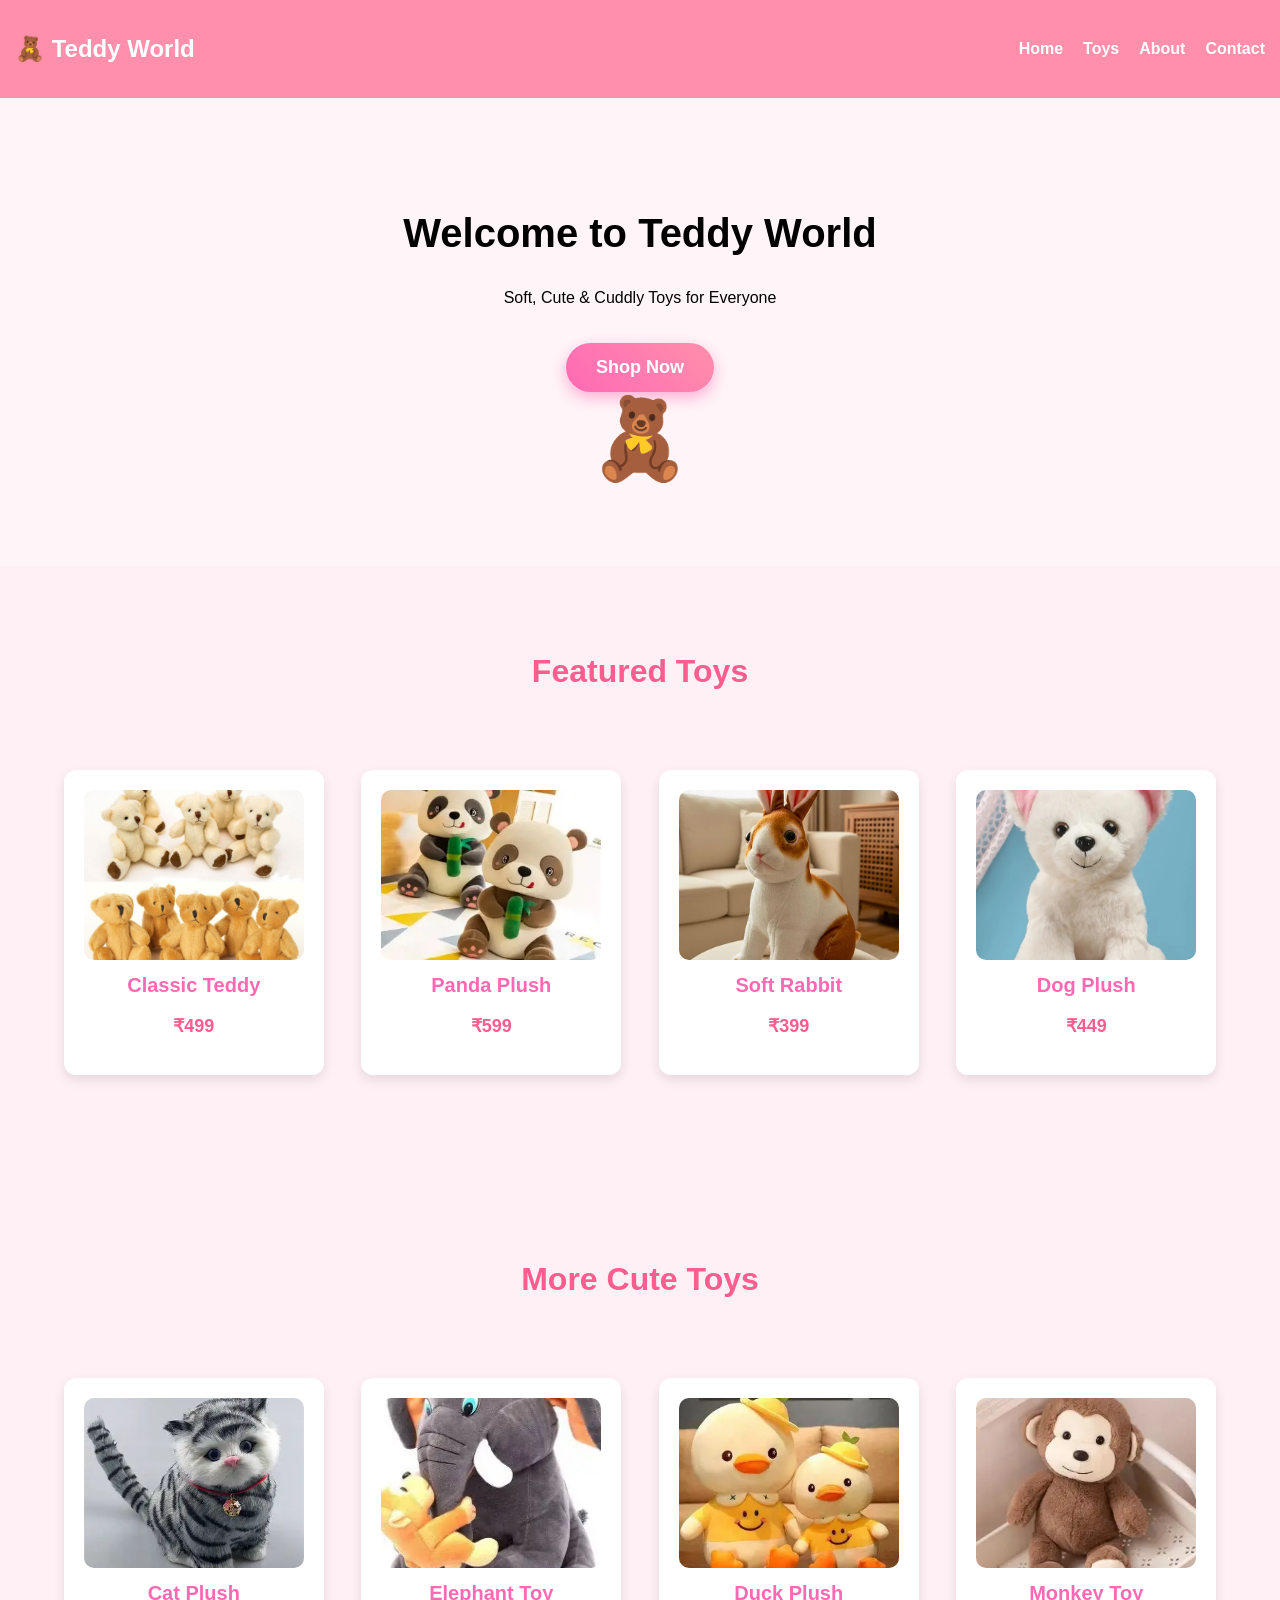
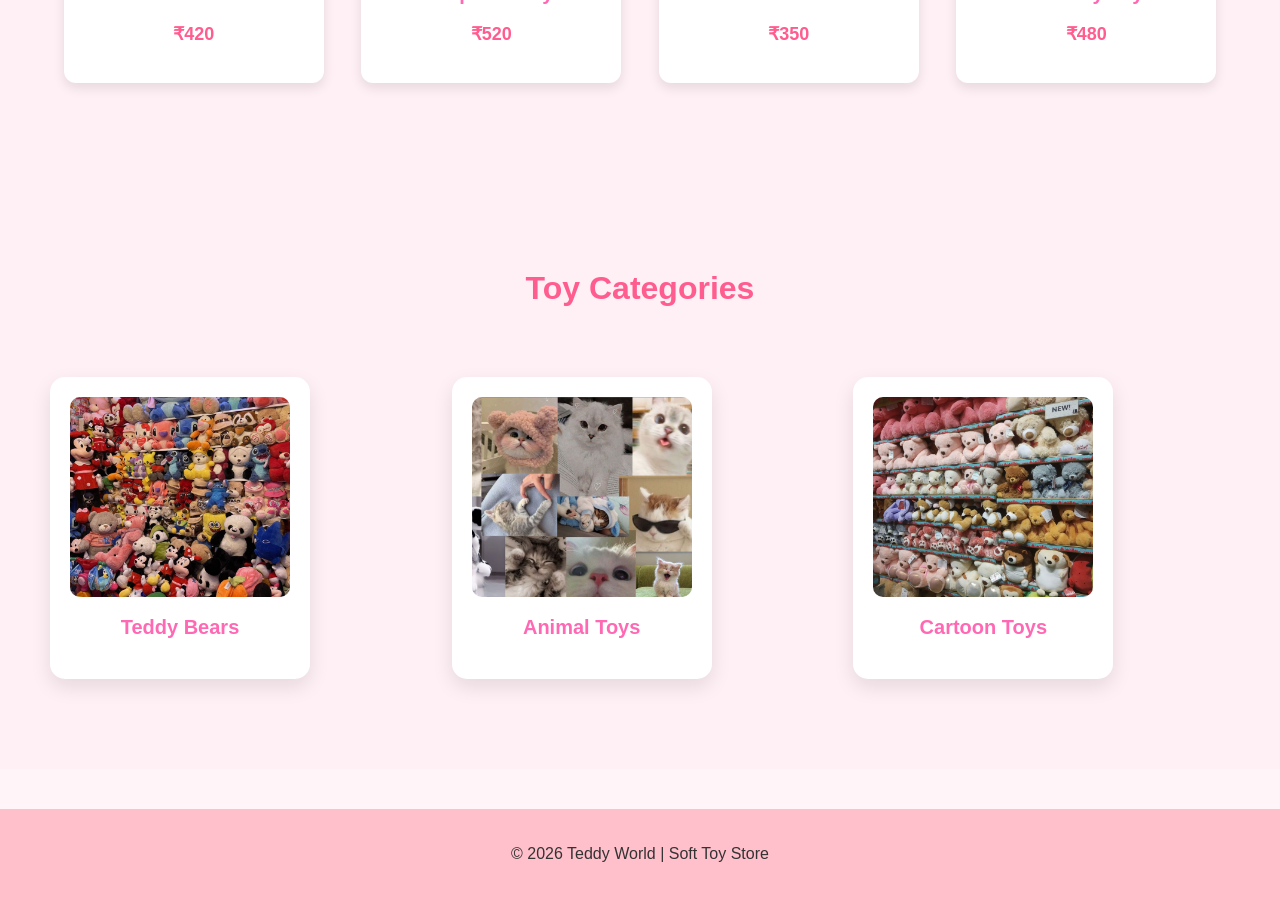
<file: index.html>
<!DOCTYPE html>
<html lang="en">
<head>
<meta charset="UTF-8">
<title>Soft Toy Store</title>

<!-- Google Analytics -->
<script async src="https://www.googletagmanager.com/gtag/js?id=G-FGJHS94BFD"></script>
<script>
window.dataLayer = window.dataLayer || [];
function gtag(){dataLayer.push(arguments);}
gtag('js', new Date());
gtag('config', 'G-FGJHS94BFD');
</script>

<link rel="stylesheet" href="style.css">
</head>
<head>
<meta charset="UTF-8">
<meta name="viewport" content="width=device-width, initial-scale=1.0">

<title>Buy Soft Toys Online | Teddy World India</title>

<meta name="description" content="Buy soft toys, teddy bears, panda plush, rabbit toys at best price in India. Teddy World offers cute and cuddly toys for kids and gifts.">

<meta name="keywords" content="soft toys, teddy bear, plush toys, kids toys, buy toys online India, cute toys">

<meta name="author" content="Teddy World">

<!-- SEO Open Graph (for WhatsApp / Instagram preview) -->
<meta property="og:title" content="Teddy World - Soft Toys Store">
<meta property="og:description" content="Cute & cuddly soft toys at best price">
<meta property="og:image" content="images/k1.jpg">
<meta property="og:type" content="website">

<!-- Favicon -->
<link rel="icon" href="images/favicon.ico">

<link rel="stylesheet" href="style.css">
</head>
<body>

<!-- NAVBAR -->
<nav>
<h2>🧸 Teddy World</h2>

<ul>
<li><a href="index.html">Home</a></li>
<li><a href="products.html">Toys</a></li>
<li><a href="about.html">About</a></li>
<li><a href="contact.html">Contact</a></li>
</ul>

</nav>


<!-- HERO SECTION -->
<section class="hero">

<h1 class="animate-text">Welcome to Teddy World</h1>

<p>Soft, Cute & Cuddly Toys for Everyone</p>

<a href="products.html" class="shop-btn">Shop Now</a>

<div class="floating-toy">🧸</div>

</section>


<!-- FEATURED TOYS -->
<section class="featured">

<h2>Featured Toys</h2>

<div class="toy-container">

<div class="toy-card">
<img src="images/k1.jpg">
<h3>Classic Teddy</h3>
<p>₹499</p>
</div>

<div class="toy-card">
<img src="images/k7 panda.webp">
<h3>Panda Plush</h3>
<p>₹599</p>
</div>

<div class="toy-card">
<img src="images/k2 rabbit.webp">
<h3>Soft Rabbit</h3>
<p>₹399</p>
</div>

<div class="toy-card">
<img src="images/k3 dog.webp">
<h3>Dog Plush</h3>
<p>₹449</p>
</div>

</div>

</section>


<!-- MORE TOYS -->
<!-- MORE TOYS -->
<section class="featured">

<h2>More Cute Toys</h2>

<div class="toy-container">

<div class="toy-card">
<img src="images/k4 cat.webp">
<h3>Cat Plush</h3>
<p>₹420</p>
</div>

<div class="toy-card">
<img src="images/k5 elephant.webp">
<h3>Elephant Toy</h3>
<p>₹520</p>
</div>

<div class="toy-card">
<img src="images/k8 duck.webp">
<h3>Duck Plush</h3>
<p>₹350</p>
</div>

<div class="toy-card">
<img src="images/k6 monkey.webp">
<h3>Monkey Toy</h3>
<p>₹480</p>
</div>

</div>

</section>


<!-- TOY CATEGORIES -->
<section class="categories">

<h2>Toy Categories</h2>

<div class="category-box">

<div class="category">
<img src="images/soft toys.jpg">
<h3>Teddy Bears</h3>
</div>

<div class="category">
<img src="images/cats.jpg">
<h3>Animal Toys</h3>
</div>

<div class="category">
<img src="images/bg.jpg">
<h3>Cartoon Toys</h3>
</div>

</div>

</section>


<!-- FOOTER -->
<footer>

<p>© 2026 Teddy World | Soft Toy Store</p>

</footer>

</body>
</html>
</file>
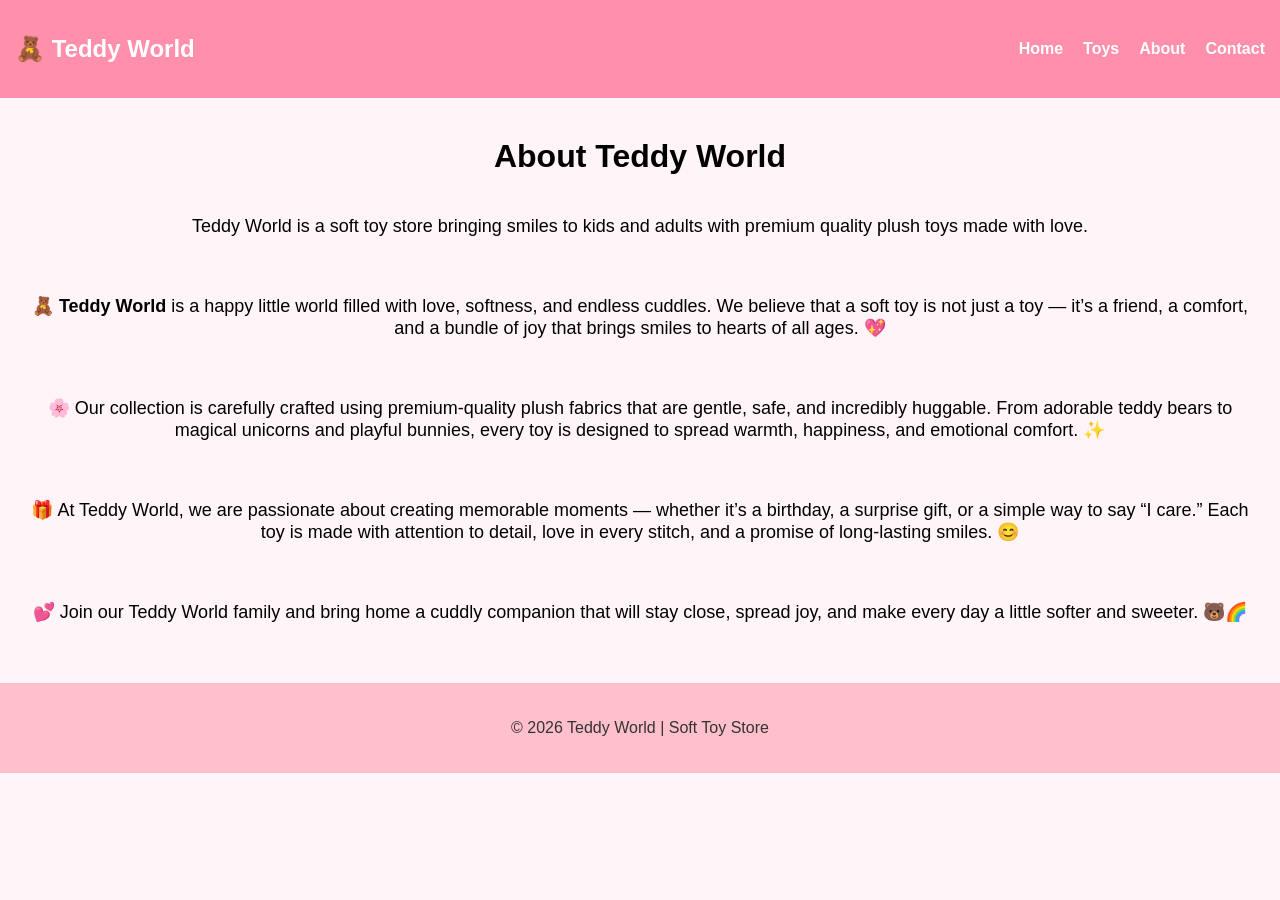
<file: about.html>
<!DOCTYPE html>
<html lang="en">
<head>
<meta charset="UTF-8">

<meta name="viewport" content="width=device-width, initial-scale=1.0">

<title>About Teddy World | Soft Toy Store in India</title>

<meta name="description" content="Learn about Teddy World - a premium soft toy store offering cute teddy bears, plush toys, and cuddly gifts for kids and loved ones.">

<meta name="keywords" content="about teddy world, soft toy store India, teddy bear shop, plush toys, kids gifts">

<meta name="author" content="Teddy World">

<!-- Open Graph (Social Media SEO) -->
<meta property="og:title" content="About Teddy World">
<meta property="og:description" content="Cute, soft and cuddly toys made with love">
<meta property="og:image" content="images/k1.jpg">
<meta property="og:type" content="website">

<link rel="stylesheet" href="style.css">

<link rel="icon" href="images/favicon.ico">
</head>

<body>

<!-- HEADER -->
<header>
<nav>
    <h2>🧸 Teddy World</h2>
    <ul>
        <li><a href="index.html" title="Home Page">Home</a></li>
        <li><a href="products.html" title="View Toys">Toys</a></li>
        <li><a href="about.html" title="About Teddy World">About</a></li>
        <li><a href="contact.html" title="Contact Us">Contact</a></li>
    </ul>
</nav>
</header>

<!-- MAIN CONTENT -->
<main>

<h1 class="page-title">About Teddy World</h1>

<p class="content">
Teddy World is a soft toy store bringing smiles to kids and adults with premium quality plush toys made with love.
</p>

<p class="content">
🧸 <strong>Teddy World</strong> is a happy little world filled with love, softness, and endless cuddles.
We believe that a soft toy is not just a toy — it’s a friend, a comfort, and a bundle of joy that brings
smiles to hearts of all ages. 💖
</p>

<p class="content">
🌸 Our collection is carefully crafted using premium-quality plush fabrics that are gentle, safe,
and incredibly huggable. From adorable teddy bears to magical unicorns and playful bunnies,
every toy is designed to spread warmth, happiness, and emotional comfort. ✨
</p>

<p class="content">
🎁 At Teddy World, we are passionate about creating memorable moments — whether it’s a birthday,
a surprise gift, or a simple way to say “I care.” Each toy is made with attention to detail,
love in every stitch, and a promise of long-lasting smiles. 😊
</p>

<p class="content">
💕 Join our Teddy World family and bring home a cuddly companion that will stay close,
spread joy, and make every day a little softer and sweeter. 🐻🌈
</p>

</main>

<!-- SCHEMA MARKUP -->
<script type="application/ld+json">
{
 "@context": "https://schema.org",
 "@type": "AboutPage",
 "name": "About Teddy World",
 "description": "Soft toy store offering teddy bears and plush toys in India"
}
</script>

<!-- FOOTER -->
<footer>
<p>© 2026 Teddy World | Soft Toy Store</p>
</footer>

</body>
</html>
</file>
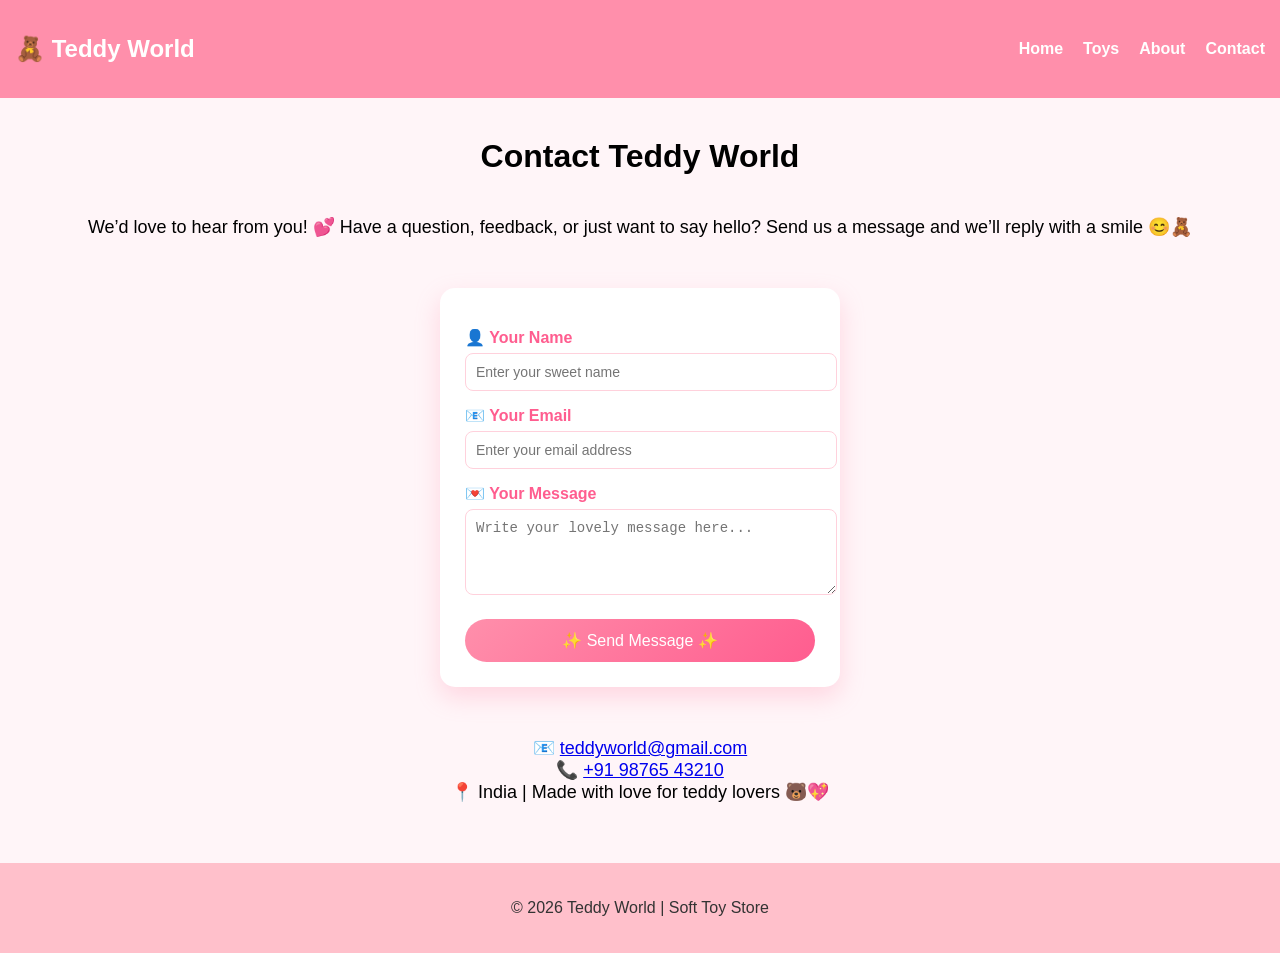
<file: contact.html>
<!DOCTYPE html>
<html lang="en">
<head>
<meta charset="UTF-8">

<meta name="viewport" content="width=device-width, initial-scale=1.0">

<title>Contact Teddy World | Soft Toy Store India</title>

<meta name="description" content="Contact Teddy World for soft toys, teddy bears, and plush toys. Get in touch for orders, support, or queries.">

<meta name="keywords" content="contact teddy world, toy store contact, plush toys support, teddy bear shop India">

<meta name="author" content="Teddy World">

<!-- Open Graph -->
<meta property="og:title" content="Contact Teddy World">
<meta property="og:description" content="Get in touch with Teddy World for cute soft toys">
<meta property="og:image" content="images/k1.jpg">
<meta property="og:type" content="website">

<link rel="stylesheet" href="style.css">
<link rel="icon" href="images/favicon.ico">

</head>

<body>

<!-- HEADER -->
<header>
<nav>
<h2>🧸 Teddy World</h2>
<ul>
<li><a href="index.html" title="Home Page">Home</a></li>
<li><a href="products.html" title="View Toys">Toys</a></li>
<li><a href="about.html" title="About Teddy World">About</a></li>
<li><a href="contact.html" title="Contact Teddy World">Contact</a></li>
</ul>
</nav>
</header>

<!-- MAIN -->
<main>

<h1 class="page-title">Contact Teddy World</h1>

<p class="content">
We’d love to hear from you! 💕  
Have a question, feedback, or just want to say hello?  
Send us a message and we’ll reply with a smile 😊🧸
</p>

<div class="contact-box">

<form onsubmit="showMessage(event)">

<label for="name">👤 Your Name</label>
<input type="text" id="name" name="name" placeholder="Enter your sweet name" required>

<label for="email">📧 Your Email</label>
<input type="email" id="email" name="email" placeholder="Enter your email address" required>

<label for="message">💌 Your Message</label>
<textarea id="message" name="message" placeholder="Write your lovely message here..." rows="4" required></textarea>

<button type="submit">✨ Send Message ✨</button>

</form>

</div>

<p class="content">
📧 <a href="mailto:teddyworld@gmail.com">teddyworld@gmail.com</a><br>
📞 <a href="tel:+919876543210">+91 98765 43210</a><br>
📍 India | Made with love for teddy lovers 🐻💖
</p>

</main>

<!-- SCHEMA MARKUP -->
<script type="application/ld+json">
{
 "@context": "https://schema.org",
 "@type": "ContactPage",
 "name": "Contact Teddy World",
 "email": "teddyworld@gmail.com",
 "telephone": "+91 9876543210",
 "areaServed": "India"
}
</script>

<!-- SCRIPT -->
<script>
function showMessage(event){
event.preventDefault();
alert("💖 Thank you for your lovely message!\n\nOur Teddy World team will reply soon 🧸✨");
}
</script>

<!-- FOOTER -->
<footer>
<p>© 2026 Teddy World | Soft Toy Store</p>
</footer>

</body>
</html>
</file>
<file: style.css>
body {
    margin: 0;
    font-family: Arial, sans-serif;
    background: #fff5f8;
    text-align: center;
}

/* Navigation */
nav {
    background: #ff8fab;
    padding: 15px;
    display: flex;
    justify-content: space-between;
    align-items: center;
}

nav h2 {
    color: white;
}

nav ul {
    list-style: none;
    display: flex;
    gap: 20px;
}

nav a {
    color: white;
    text-decoration: none;
    font-weight: bold;
}

/* Hero Section */
.hero {
    padding: 80px;
}

.animate-text {
    font-size: 40px;
    animation: fadeIn 2s ease-in-out;
}

/* Floating Toy Animation */
.floating-toy {
    font-size: 80px;
    animation: float 3s infinite ease-in-out;
}

/* Keyframes */
@keyframes fadeIn {
    from {
        opacity: 0;
        transform: translateY(-20px);
    }
    to {
        opacity: 1;
        transform: translateY(0);
    }
}

@keyframes float {
    0% { transform: translateY(0); }
    50% { transform: translateY(-20px); }
    100% { transform: translateY(0); }
}

/* Products */
.products {
    display: grid;
    grid-template-columns: repeat(4, 1fr); /* 4 columns */
    gap: 25px;
    padding: 40px;
    justify-items: center;
}

.card {
    background: white;
    padding: 25px;
    border-radius: 10px;
    width: 200px;
    box-shadow: 0 5px 10px rgba(0,0,0,0.1);
    transition: transform 0.3s;
}

.card:hover {
    transform: scale(1.1);
}

/* Common */
.page-title {
    margin-top: 40px;
    font-size: 32px;
}

.content {
    padding: 20px;
    font-size: 18px;
}
.card img {
    width: 100%;
    height: 150px;
    object-fit: contain;
}

.card h3 {
    margin: 10px 0 5px;
}

.card p {
    font-size: 18px;
    color: #ff5d8f;
    font-weight: bold;
}

.card button {
    background: #ff8fab;
    color: white;
    border: none;
    padding: 10px;
    border-radius: 5px;
    cursor: pointer;
}

.card button:hover {
    background: #ff5d8f;
}

/* =========================
   SMOOTH PAGE LOAD EFFECT
========================= */
body {
    animation: pageFade 1s ease-in;
}

@keyframes pageFade {
    from { opacity: 0; }
    to { opacity: 1; }
}

/* =========================
   PRODUCT CARD ANIMATION
========================= */
.card {
    animation: cardSlideUp 0.8s ease forwards;
    opacity: 0;
    transform: translateY(40px);
}

/* staggered animation */
.card:nth-child(1) { animation-delay: 0.1s; }
.card:nth-child(2) { animation-delay: 0.2s; }
.card:nth-child(3) { animation-delay: 0.3s; }
.card:nth-child(4) { animation-delay: 0.4s; }
.card:nth-child(5) { animation-delay: 0.5s; }
.card:nth-child(6) { animation-delay: 0.6s; }

@keyframes cardSlideUp {
    to {
        opacity: 1;
        transform: translateY(0);
    }
}

/* =========================
   CARD HOVER EFFECT
========================= */
.card:hover {
    transform: translateY(-15px) scale(1.05);
    box-shadow: 0 20px 30px rgba(255, 93, 143, 0.3);
}

/* =========================
   IMAGE ANIMATION
========================= */
.card img {
    transition: transform 0.6s ease;
}

.card:hover img {
    transform: rotate(-5deg) scale(1.15);
}

/* =========================
   BUTTON ADVANCED HOVER
========================= */
.card button {
    position: relative;
    overflow: hidden;
    z-index: 1;
    transition: color 0.4s ease, transform 0.3s ease;
}

/* shine effect */
.card button::before {
    content: "";
    position: absolute;
    top: 0;
    left: -100%;
    width: 100%;
    height: 100%;
    background: linear-gradient(
        120deg,
        transparent,
        rgba(255,255,255,0.6),
        transparent
    );
    transition: left 0.6s ease;
    z-index: -1;
}

.card button:hover::before {
    left: 100%;
}

/* pulse + lift */
.card button:hover {
    transform: translateY(-4px) scale(1.05);
    animation: pulse 1.2s infinite;
}

/* button click */
.card button:active {
    transform: scale(0.95);
}

/* =========================
   BUTTON KEYFRAMES
========================= */
@keyframes pulse {
    0% {
        box-shadow: 0 0 0 0 rgba(255, 93, 143, 0.6);
    }
    70% {
        box-shadow: 0 0 0 15px rgba(255, 93, 143, 0);
    }
    100% {
        box-shadow: 0 0 0 0 rgba(255, 93, 143, 0);
    }
}

/* =========================
   TITLE TEXT ANIMATION
========================= */
.page-title {
    animation: textReveal 1.2s ease-out;
}

@keyframes textReveal {
    0% {
        opacity: 0;
        letter-spacing: 10px;
        transform: translateY(-20px);
    }
    100% {
        opacity: 1;
        letter-spacing: normal;
        transform: translateY(0);
    }
}

/* =========================
   NAV LINK UNDERLINE
========================= */
nav a {
    position: relative;
}

nav a::after {
    content: "";
    position: absolute;
    width: 0%;
    height: 3px;
    bottom: -5px;
    left: 0;
    background: white;
    transition: width 0.4s ease;
}

nav a:hover::after {
    width: 100%;
}
/* Contact Form */
.contact-box {
    background: white;
    width: 350px;
    margin: 30px auto;
    padding: 25px;
    border-radius: 15px;
    box-shadow: 0 10px 25px rgba(255, 143, 171, 0.3);
    animation: cardSlideUp 1s ease;
}

.contact-box label {
    display: block;
    text-align: left;
    margin-top: 15px;
    font-weight: bold;
    color: #ff5d8f;
}

.contact-box input,
.contact-box textarea {
    width: 100%;
    padding: 10px;
    margin-top: 6px;
    border-radius: 8px;
    border: 1px solid #ffd1dc;
    outline: none;
    font-size: 14px;
}

.contact-box input:focus,
.contact-box textarea:focus {
    border-color: #ff8fab;
    box-shadow: 0 0 8px rgba(255, 143, 171, 0.4);
}

/* Cute Button */
.contact-box button {
    margin-top: 20px;
    width: 100%;
    background: linear-gradient(135deg, #ff8fab, #ff5d8f);
    color: white;
    padding: 12px;
    font-size: 16px;
    border: none;
    border-radius: 25px;
    cursor: pointer;
    transition: transform 0.3s ease, box-shadow 0.3s ease;
}

.contact-box button:hover {
    transform: translateY(-3px);
    box-shadow: 0 8px 20px rgba(255, 93, 143, 0.5);
}

.contact-box button:active {
    transform: scale(0.95);
}
.products{
display:grid;
grid-template-columns:repeat(4,1fr);
gap:30px;
padding:40px;
}

.card{
background:white;
padding:20px;
border-radius:10px;
box-shadow:0 5px 10px rgba(0,0,0,0.1);
text-align:center;
}

.card img{
width:100%;
height:150px;
object-fit:contain;
}

.card button{
background:#ff8fab;
color:white;
border:none;
padding:10px;
border-radius:5px;
cursor:pointer;
}

.card button:hover{
background:#ff5d8f;
}
.shop-btn{
display:inline-block;
padding:14px 30px;
background:linear-gradient(45deg,#ff69b4,#ff8fab);
color:white;
text-decoration:none;
border-radius:30px;
font-size:18px;
font-weight:bold;
margin-top:20px;
transition:0.4s;
box-shadow:0 6px 15px rgba(255,105,180,0.5);
animation:pulseBtn 2s infinite;
}

.shop-btn:hover{
background:linear-gradient(45deg,#ff1493,#ff69b4);
transform:scale(1.1);
box-shadow:0 10px 25px rgba(255,20,147,0.7);
}
@keyframes pulseBtn{
0%{transform:scale(1);}
50%{transform:scale(1.05);}
100%{transform:scale(1);}
}
.toy-container{
display:grid;
grid-template-columns:repeat(4,1fr);
gap:25px;
padding:40px;
justify-items:center;
}
.toy-card{
background:white;
padding:15px;
width:200px;
border-radius:12px;
box-shadow:0 5px 12px rgba(0,0,0,0.1);
transition:0.4s;
}

.toy-card:hover{
transform:translateY(-10px) scale(1.05);
box-shadow:0 20px 30px rgba(255,105,180,0.3);
}

.toy-card img{
width:100%;
height:150px;
object-fit:contain;
}
@media(max-width:900px){

.toy-container{
grid-template-columns:repeat(2,1fr);
}

}

@media(max-width:500px){

.toy-container{
grid-template-columns:1fr;
}

}
/* ================= CATEGORIES ================= */

.categories{
padding:60px 20px;
background:#fff0f5;
text-align:center;
}

.categories h2{
font-size:32px;
margin-bottom:40px;
color:#ff5d8f;
}

/* category container */

.category-box{
display:flex;
justify-content:center;
gap:40px;
flex-wrap:wrap;
}

/* category card */

.category{
background:white;
padding:20px;
border-radius:15px;
width:220px;
box-shadow:0 8px 20px rgba(0,0,0,0.1);
transition:0.4s;
}

/* hover animation */

.category:hover{
transform:translateY(-10px) scale(1.05);
box-shadow:0 15px 30px rgba(255,105,180,0.4);
}

/* image style */

.category img{
width:100%;
height:180px;
object-fit:cover;
border-radius:10px;
}

/* title */

.category h3{
margin-top:15px;
color:#ff69b4;
font-size:20px;
}
footer{
background:#ffc0cb;
padding:20px;
text-align:center;
font-size:16px;
color:#333;
margin-top:40px;
}
/* ================= FEATURED & MORE TOYS GRID ================= */

.featured{
padding:60px 20px;
background:#fff0f5;
text-align:center;
}

.featured h2{
font-size:32px;
margin-bottom:40px;
color:#ff5d8f;
}

/* ROW + COLUMN GRID */

.toy-container{
display:grid;
grid-template-columns:repeat(4,1fr); /* 4 toys per row */
gap:30px;
padding:20px;
justify-items:center;
}

/* toy card */

.toy-card{
background:white;
padding:20px;
border-radius:15px;
width:220px;
box-shadow:0 8px 20px rgba(0,0,0,0.1);
transition:0.4s;
text-align:center;
}

/* hover animation */

.toy-card:hover{
transform:translateY(-10px) scale(1.05);
box-shadow:0 15px 30px rgba(255,105,180,0.4);
}

/* toy image */

.toy-card img{
width:100%;
height:180px;
object-fit:cover;
border-radius:10px;
}

/* toy title */

.toy-card h3{
margin-top:15px;
color:#ff69b4;
font-size:20px;
}

/* price */

.toy-card p{
color:#ff5d8f;
font-weight:bold;
font-size:18px;
}@media(max-width:900px){
.toy-container{
grid-template-columns:repeat(2,1fr);
}
}

@media(max-width:500px){
.toy-container{
grid-template-columns:1fr;
}
}
/* ================= FEATURED & MORE TOYS ================= */

.featured{
padding:60px 20px;
background:#fff0f5;
text-align:center;
}

.featured h2{
font-size:32px;
margin-bottom:40px;
color:#ff5d8f;
}

/* row column layout */

.toy-container{
display:grid;
grid-template-columns:repeat(4,1fr);
gap:30px;
padding:40px;
justify-items:center;
}

/* card same as products */

.toy-card{
background:white;
padding:25px;
border-radius:10px;
width:200px;
box-shadow:0 5px 10px rgba(0,0,0,0.1);
transition:transform 0.3s;
text-align:center;
}

.toy-card:hover{
transform:scale(1.1);
}

/* image fit perfectly */

.toy-card img{
width:100%;
height:150px;
object-fit:contain;
}

/* title */

.toy-card h3{
margin:10px 0 5px;
}

/* price */

.toy-card p{
font-size:18px;
color:#ff5d8f;
font-weight:bold;
}@media(max-width:900px){
.toy-container{
grid-template-columns:repeat(2,1fr);
}
}

@media(max-width:500px){
.toy-container{
grid-template-columns:1fr;
}
}
/* TOY CONTAINER GRID */

.toy-container{
display:grid;
grid-template-columns:repeat(4,1fr);
gap:25px;
padding:30px;
}


/* TOY CARD */

.toy-card{
background:white;
border-radius:10px;
padding:15px;
box-shadow:0 4px 10px rgba(0,0,0,0.1);
text-align:center;
transition:0.3s;
}

.toy-card:hover{
transform:translateY(-5px);
}


/* IMAGE SIZE FIX */

.toy-card img{
width:100%;
height:200px;
object-fit:cover;
border-radius:8px;
}


/* CATEGORY GRID */

.category-box{
display:grid;
grid-template-columns:repeat(3,1fr);
gap:25px;
padding:30px;
}

.category img{
width:100%;
height:200px;
object-fit:cover;
border-radius:10px;
}
/* ===== INDEX PAGE TOY GRID FIX ===== */

.featured .toy-container{
display:grid;
grid-template-columns:repeat(4,1fr);
gap:30px;
padding:40px;
justify-items:center;
}

.featured .toy-card{
background:white;
padding:20px;
border-radius:12px;
width:220px;
box-shadow:0 5px 12px rgba(0,0,0,0.1);
text-align:center;
transition:0.3s;
}

.featured .toy-card:hover{
transform:translateY(-8px) scale(1.05);
}

.featured .toy-card img{
width:100%;
height:170px;
object-fit:cover;
border-radius:10px;
}
@media(max-width:900px){
.featured .toy-container{
grid-template-columns:repeat(2,1fr);
}
}

@media(max-width:500px){
.featured .toy-container{
grid-template-columns:1fr;
}
}
</file>
